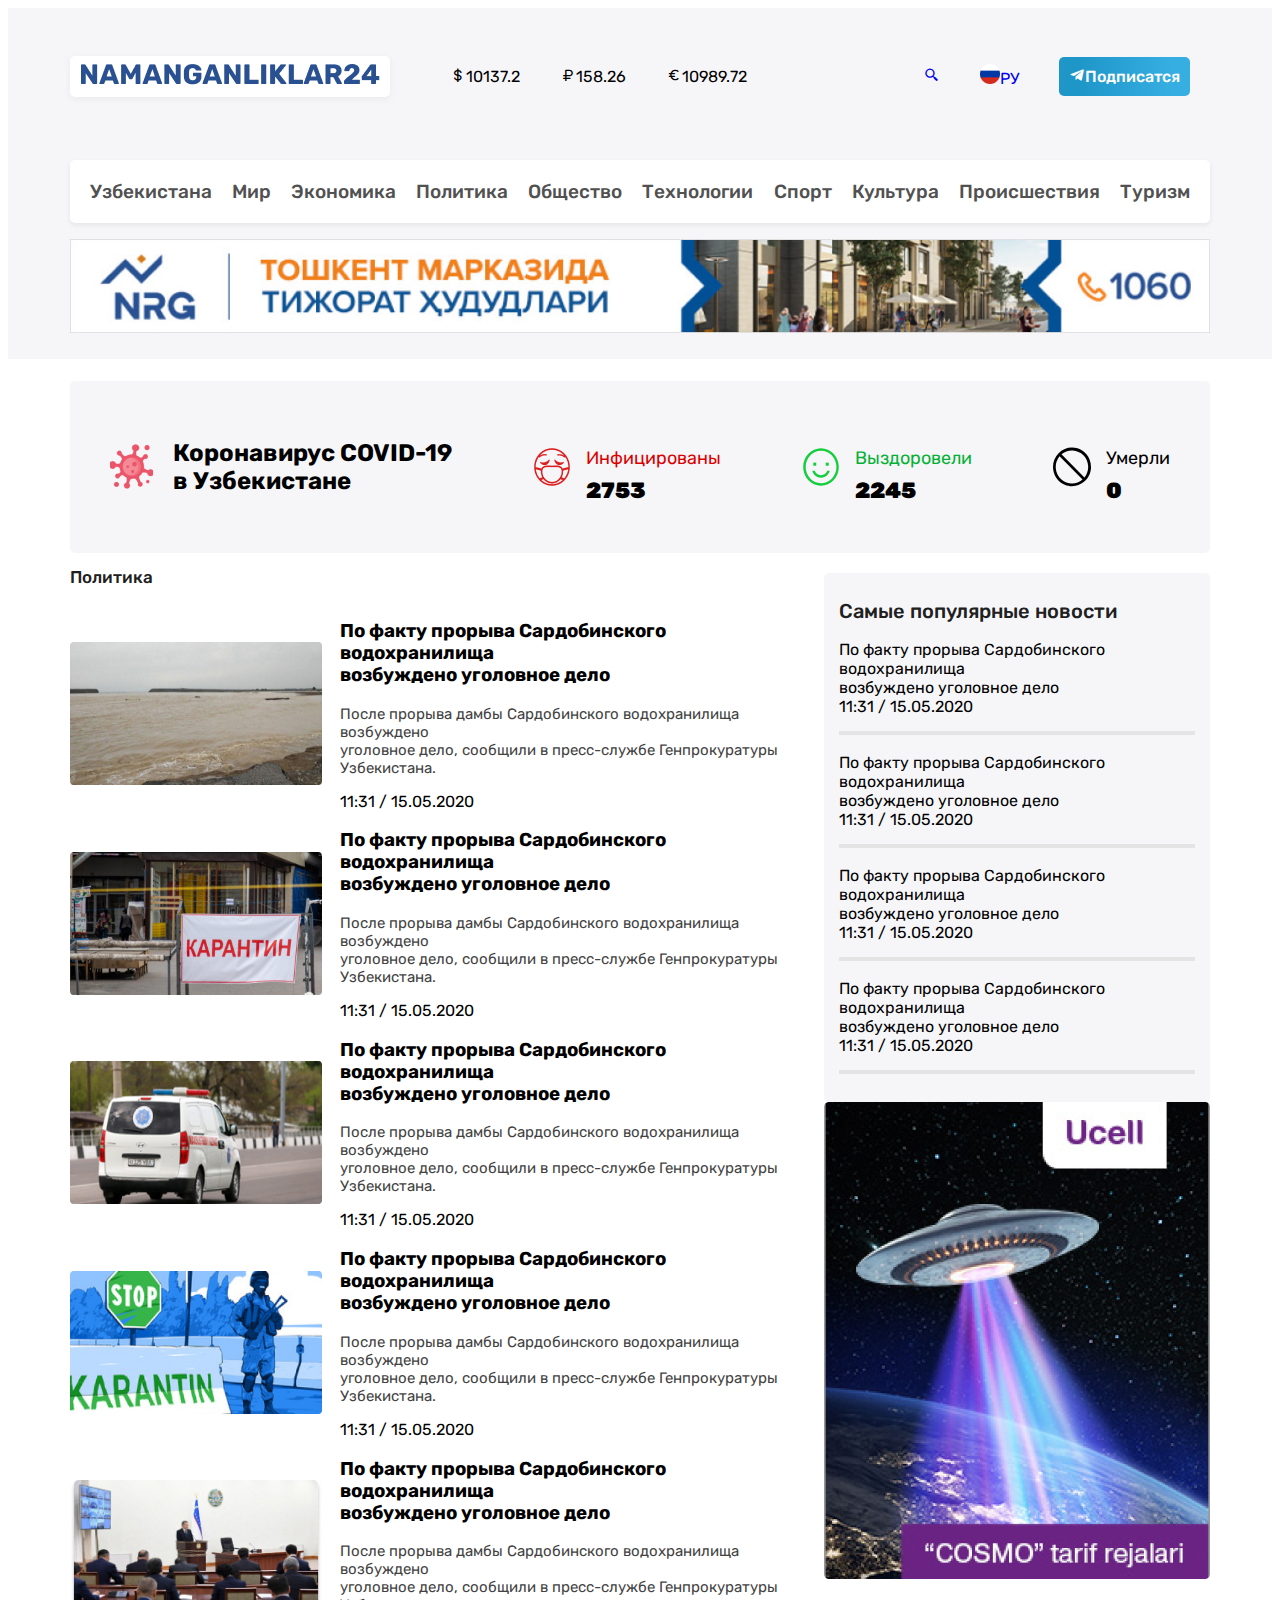
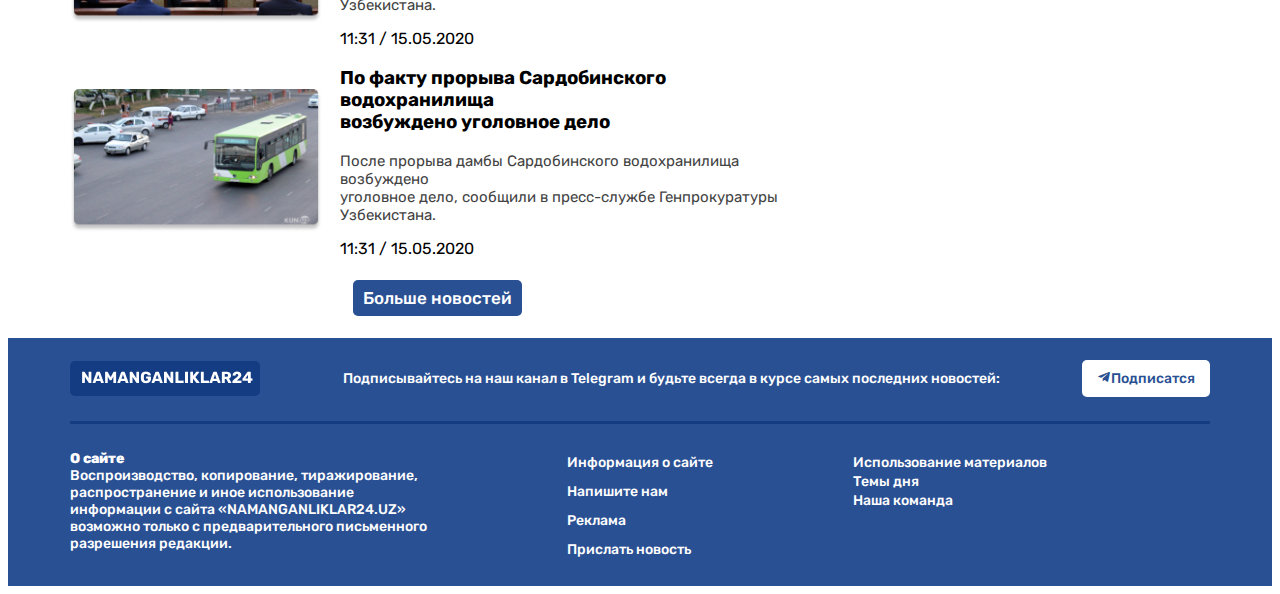
<file: index.html>
<!DOCTYPE html>
<html lang="en">
<head>
  <meta charset="UTF-8">
  <meta http-equiv="X-UA-Compatible" content="IE=edge">
  <meta name="viewport" content="width=device-width, initial-scale=1.0">
  <link rel="preconnect" href="https://fonts.googleapis.com">
  <link rel="preconnect" href="https://fonts.gstatic.com" crossorigin>
  <link href="https://fonts.googleapis.com/css2?family=Rubik:wght@400;500&display=swap" rel="stylesheet">
  <link href='https://unpkg.com/boxicons@2.0.9/css/boxicons.min.css' rel='stylesheet'>
  <link rel="stylesheet" href="styles/style.css">
  <title>page2</title>
</head>
<body>
  <div class="bg-header">
    <header class="container">
      <div class="header">
        <div class="header_inner_1">
          <a href="#"><img src="img/logo.png" alt="logo" width="300px"></a>
          <ul>
            <li><span><i class='bx bx-dollar' ></i></span>10137.2</li>
            <li><span><i class='bx bx-ruble' ></i></span>158.26</li>
            <li><span><i class='bx bx-euro' ></i></span>10989.72</li>
          </ul>
        </div>
        <div class="header_inner_2">
          <ul>
            <li><a href="#"><i class='bx bx-search-alt-2'></i></a></li>
            <li><a href="#"><img src="img/cif_ru.png" alt="ru"><span>РУ</span></a></li>
            <li><a class="btn" href="#"><i class='bx bxl-telegram'></i>Подписатся</a></li>
          </ul>
        </div>
      </div>
  
      <nav class="navbar">
        <ul class="navbar_list">
          <li><a href="#">Узбекистана </a></li>
          <li><a href="#">Мир</a></li>
          <li><a href="#">Экономика</a></li>
          <li><a href="page3.html">Политика</a></li>
          <li><a href="#">Общество</a></li>
          <li><a href="#">Технологии</a></li>
          <li><a href="#">Спорт</a></li>
          <li><a href="#">Культура</a></li>
          <li><a href="#">Происшествия</a></li>
          <li><a href="#">Туризм</a></li>
        </ul>
      </nav>
      
      <div class="reklama">
        <a href="#">
          <img src="img/nrg-banner.jpg" alt="reklama" width="1140">
        </a>
      </div>
    </header>
  </div>

  <main class="main_section container">
    <section class="covid_section">
        <div class="covid">
          <img src="img/icon-covid.png" alt="icon-covid" width="43px" height="45">
          <h2>Коронавирус COVID-19 <br> в Узбекистане</h2>
        </div>
        
        <div class="covid-info">
          <img src="img/icon-infected.png" alt="infected" width="38" height="40">
          <div class="dt-list">
            <h3 class="infected">Инфицированы</h3> 
            <span>2753</span>
          </div>
        </div>

        <div class="covid-info recovered">
          <img src="img/icon-recovered.svg" alt="infected" width="38" height="40">
          <div class="dt-list">
            <h3 class="infected">Выздоровели</h3> 
            <span>2245</span>
          </div>
        </div>

        <div class="covid-info dead">
          <img src="img/icon-dead.svg" alt="infected" width="38" height="40">
          <div class="dt-list">
            <h3 class="infected">Умерли</h3> 
            <span>0</span>
          </div>
        </div>
    </section>

    <div class="row">
    <section class="news">
      <h2 class="news-title">Политика</h2>

      <div class="new">
        <div class="new-image">
          <img src="img/sardoba.jpg" alt="image" width="252" height="143">
        </div>
        <div class="new-body">
          <h3 class="new-title">
            По факту прорыва Сардобинского водохранилища <br>
            возбуждено уголовное дело
          </h3>
          <p class="new-p">
            После прорыва дамбы Сардобинского водохранилища возбуждено <br> уголовное дело, сообщили в пресс-службе Генпрокуратуры <br> Узбекистана.
          </p>
          <time datetime="2020-05-15 11:31"><i class="far fa-calendar-alt"></i>11:31 / 15.05.2020</time>
        </div>
      </div>

      <div class="new">
        <div class="new-image">
          <img src="img/karantin.jpg" alt="image" width="252" height="143">
        </div>
        <div class="new-body">
          <h3 class="new-title">
            По факту прорыва Сардобинского водохранилища <br>
            возбуждено уголовное дело
          </h3>
          <p class="new-p">
            После прорыва дамбы Сардобинского водохранилища возбуждено <br> уголовное дело, сообщили в пресс-службе Генпрокуратуры <br> Узбекистана.
          </p>
          <time datetime="2020-05-15 11:31"><i class="far fa-calendar-alt"></i>11:31 / 15.05.2020</time>
        </div>
      </div>

      <div class="new">
        <div class="new-image">
          <img src="img/tez-yordam.jpg" alt="image" width="252" height="143">
        </div>
        <div class="new-body">
          <h3 class="new-title">
            По факту прорыва Сардобинского водохранилища <br>
            возбуждено уголовное дело
          </h3>
          <p class="new-p">
            После прорыва дамбы Сардобинского водохранилища возбуждено <br> уголовное дело, сообщили в пресс-службе Генпрокуратуры <br> Узбекистана.
          </p>
          <time datetime="2020-05-15 11:31"><i class="far fa-calendar-alt"></i>11:31 / 15.05.2020</time>
        </div>
      </div>

      <div class="new">
        <div class="new-image">
          <img src="img/stop-karantin.jpg" alt="image" width="252" height="143">
        </div>
        <div class="new-body">
          <h3 class="new-title">
            По факту прорыва Сардобинского водохранилища <br>
            возбуждено уголовное дело
          </h3>
          <p class="new-p">
            После прорыва дамбы Сардобинского водохранилища возбуждено <br> уголовное дело, сообщили в пресс-службе Генпрокуратуры <br> Узбекистана.
          </p>
          <time datetime="2020-05-15 11:31"><i class="far fa-calendar-alt"></i>11:31 / 15.05.2020</time>
        </div>
      </div>

      <div class="new">
        <div class="new-image">
          <img src="img/Rectangle-23.jpg" alt="image" width="252" height="143">
        </div>
        <div class="new-body">
          <h3 class="new-title">
            По факту прорыва Сардобинского водохранилища <br>
            возбуждено уголовное дело
          </h3>
          <p class="new-p">
            После прорыва дамбы Сардобинского водохранилища возбуждено <br> уголовное дело, сообщили в пресс-службе Генпрокуратуры <br> Узбекистана.
          </p>
          <time datetime="2020-05-15 11:31">11:31 / 15.05.2020</time>
        </div>
      </div>

      <div class="new">
        <div class="new-image">
          <img src="img/Rectangle-24.jpg" alt="image" width="252" height="143">
        </div>
        <div class="new-body">
          <h3 class="new-title">
            По факту прорыва Сардобинского водохранилища <br>
            возбуждено уголовное дело
          </h3>
          <p class="new-p">
            После прорыва дамбы Сардобинского водохранилища возбуждено <br> уголовное дело, сообщили в пресс-службе Генпрокуратуры <br> Узбекистана.
          </p>
          <time datetime="2020-05-15 11:31"><i class="far fa-calendar-alt"></i>11:31 / 15.05.2020</time>
        </div>
      </div>

      <div class="dark-button">
        <a class="btn-dark" href="#">Больше новостей</a>
      </div>
    </section>

    <aside>
      <div class="aside-news">
        <h2 class="aside-title">
          Cамые популярные новости
        </h2>
        <div class="aside-new">
          <div class="aside-new-p">
            По факту прорыва Сардобинского <br> 
            водохранилища <br>
            возбуждено уголовное дело
          </div>
          <time datetime="2020-05-15 11:31"><i class="far fa-calendar-alt"></i>11:31 / 15.05.2020</time>
        </div>
        <div class="aside-new">
          <div class="aside-new-p">
            По факту прорыва Сардобинского <br>
            водохранилища <br>
            возбуждено уголовное дело
          </div>
          <time datetime="2020-05-15 11:31"><i class="far fa-calendar-alt"></i>11:31 / 15.05.2020</time>
        </div>
        <div class="aside-new">
          <div class="aside-new-p">
            По факту прорыва Сардобинского <br>
            водохранилища <br>
            возбуждено уголовное дело
          </div>
          <time datetime="2020-05-15 11:31"><i class="far fa-calendar-alt"></i>11:31 / 15.05.2020</time>
        </div>
        <div class="aside-new">
          <div class="aside-new-p">
            По факту прорыва Сардобинского <br>
            водохранилища <br>
            возбуждено уголовное дело
          </div>
          <time datetime="2020-05-15 11:31"><i class="far fa-calendar-alt"></i>11:31 / 15.05.2020</time>
        </div>
      </div>
      <img src="img/reklama-ucell.jpg" alt="image" width="386">
    </aside>
    </div>
    
  </main>  

  <footer>
    <div class="container">
      <div class="footer-wrap">
        <div class="footer-head">
          <div class="footer-logo">
            <img src="img/footer-logo.png" alt="image">
          </div>
          <div class="footer-p">
            <p>Подписывайтесь на наш канал в Telegram и будьте всегда в курсе самых последних новостей:</p>
          </div>
          <a class="footer-btn" href="#"><i class='bx bxl-telegram'></i>Подписатся</a>
        </div>
        <div class="footer-body">
          <div class="footer-about">
            <p>
              <span>О сайте</span> <br> 
              Воспроизводство, копирование, тиражирование, <br> распространение и иное использование <br> информации с сайта «NAMANGANLIKLAR24.UZ» <br> возможно только с предварительного письменного <br> разрешения редакции.
            </p>
          </div>
          <div class="footer-nav1">
            <ul>
              <li><a href="#">Информация о сайте</a></li>
              <li><a href="#">Напишите нам</a></li>
              <li><a href="#">Реклама</a></li>
              <li><a href="#">Прислать новость</a></li>
            </ul>
          </div>                 
          <div class="footer-nav2">
            <ul>
              <li><a href="#">Использование материалов</a></li>
              <li><a href="#">Темы дня</a></li>
              <li><a href="#">Наша команда</a></li>
            </ul>
          </div>
        </div>
      </div>
    </div>
  </footer>

</body>
</html>
</file>
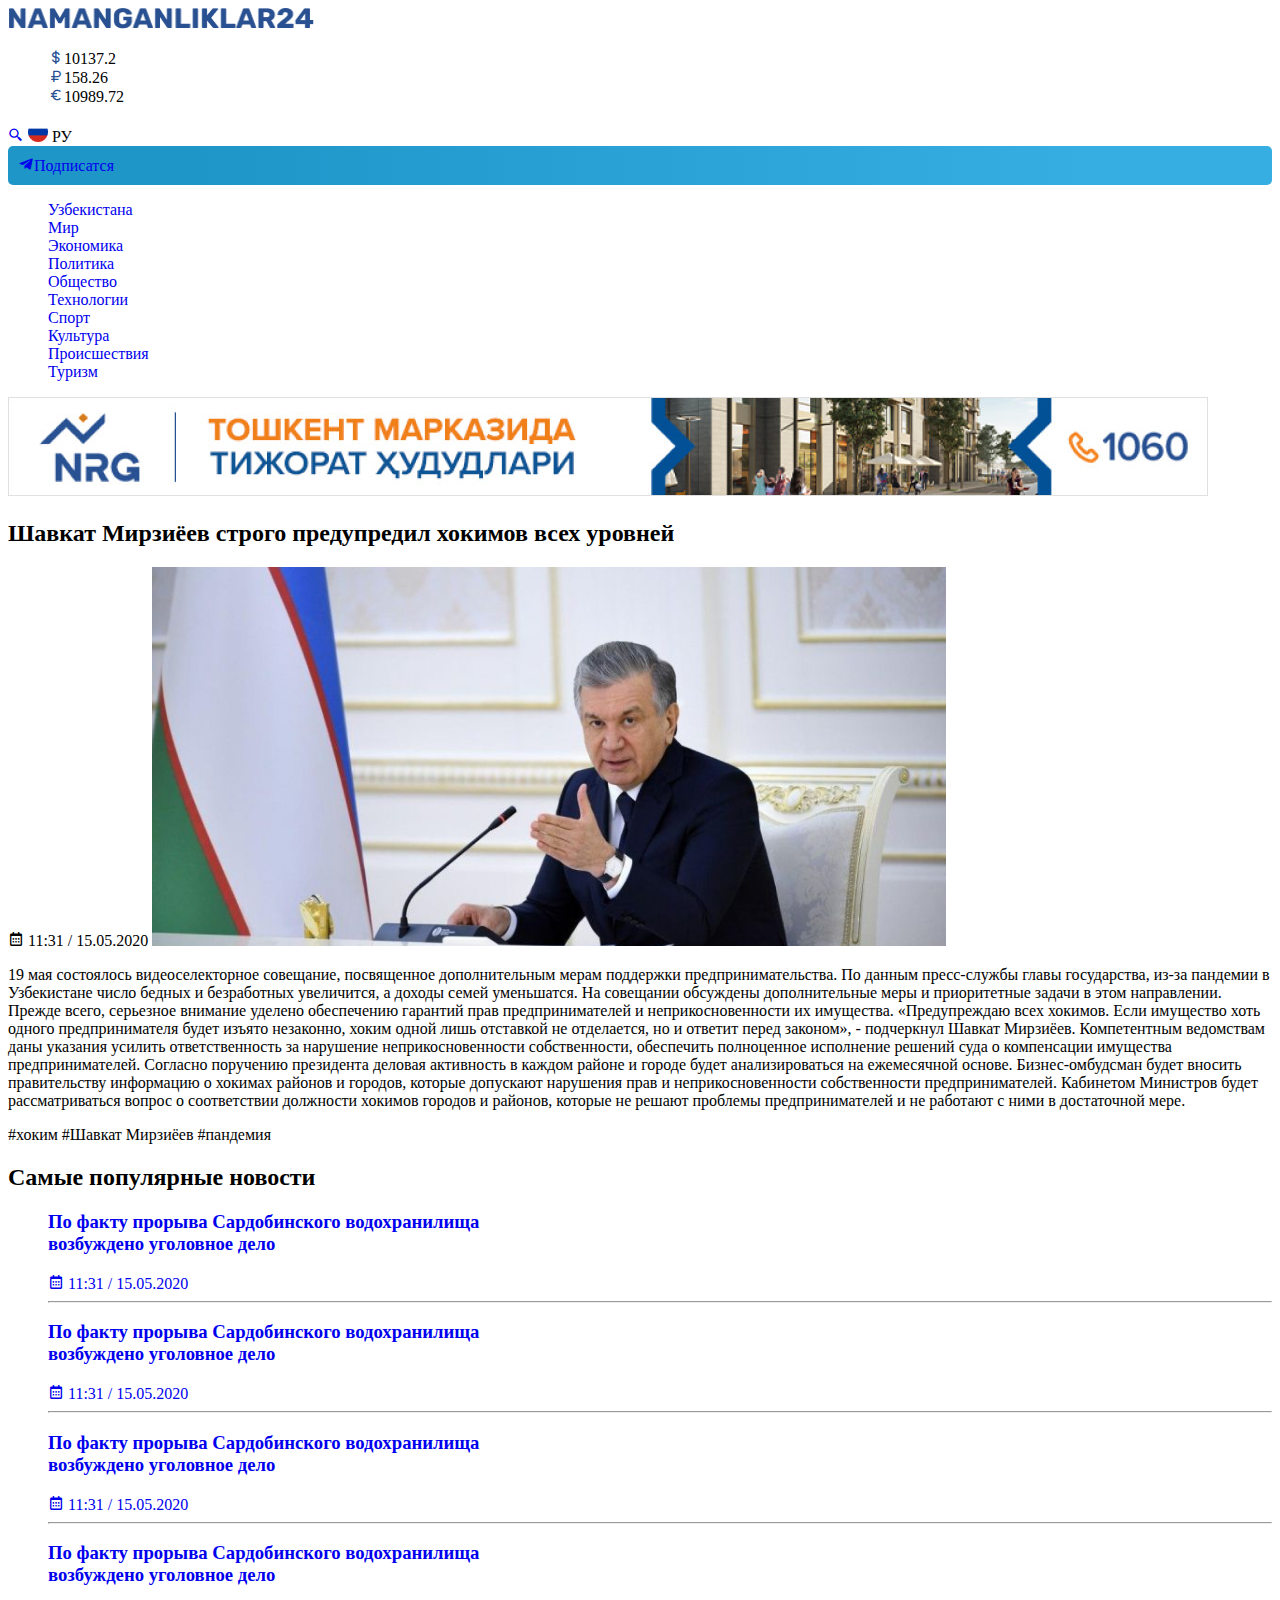
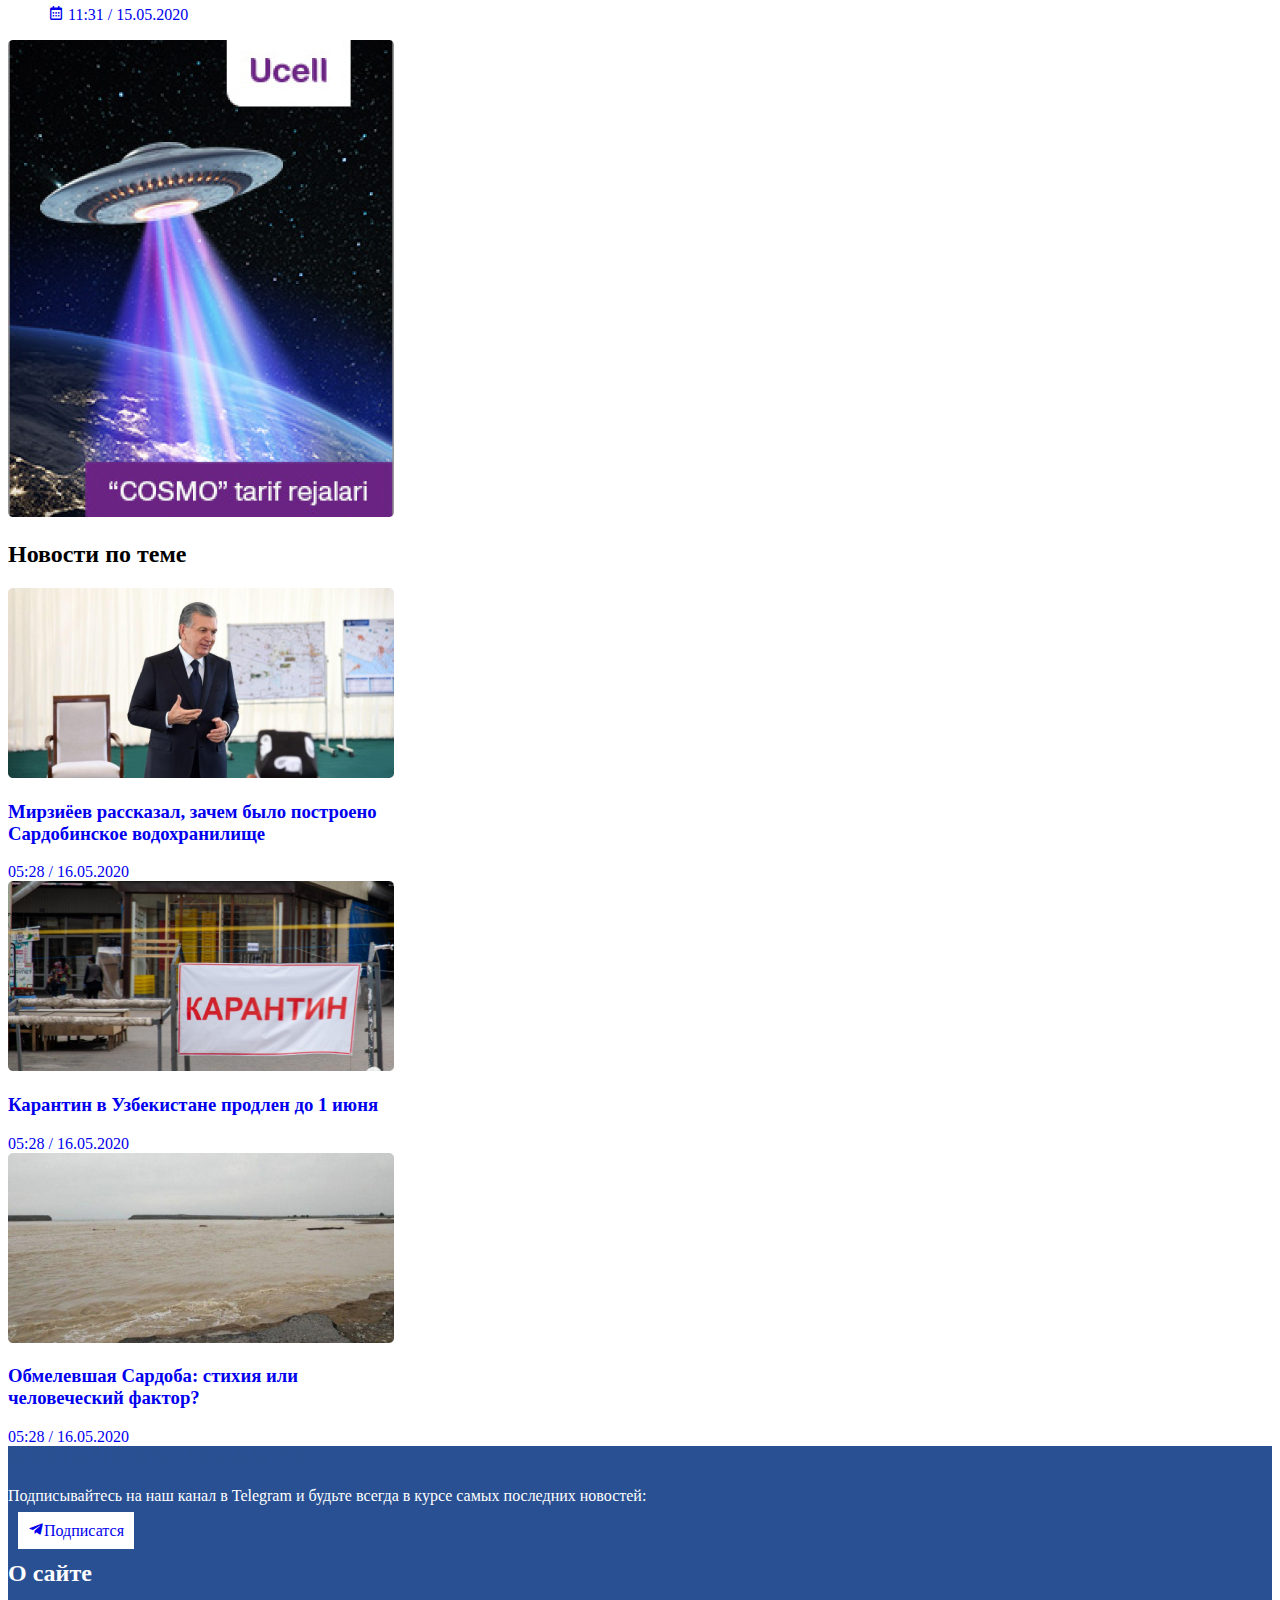
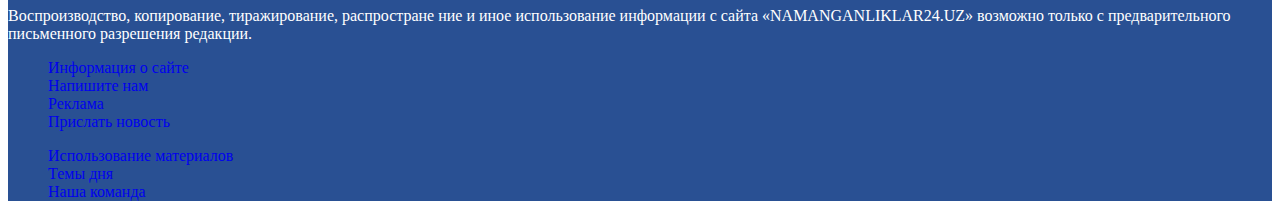
<file: page3.html>
<!DOCTYPE html>
<html lang="en">
<head>
  <meta charset="UTF-8">
  <meta http-equiv="X-UA-Compatible" content="IE=edge">
  <meta name="viewport" content="width=device-width, initial-scale=1.0">
  <link href='https://unpkg.com/boxicons@2.0.9/css/boxicons.min.css' rel='stylesheet'>
  <link rel="stylesheet" href="styles/style.css">
  <title>page2</title>
</head>
<body>
  
  <header>
    <div>
      <a href="#"><img src="img/logo.png" alt="logo" width="306px"></a>
      <ul>
        <li><span><i class='bx bx-dollar' ></i></span>10137.2</li>
        <li><span><i class='bx bx-ruble' ></i></span>158.26</li>
        <li><span><i class='bx bx-euro' ></i></span>10989.72</li>
      </ul>
    </div>
    <div>
      <a href="#"><i class='bx bx-search-alt-2'></i></a>
      <a href="#"><img src="img/cif_ru.png" alt="ru"></a>
      <span>РУ</span>
      <div class="btn"><a href="#"><i class='bx bxl-telegram'>Подписатся</i></a></div>
    </div>

    <nav>
      <ul>
        <li><a href="#">Узбекистана </a></li>
        <li><a href="#">Мир</a></li>
        <li><a href="#">Экономика</a></li>
        <li><a href="page3.html">Политика</a></li>
        <li><a href="#">Общество</a></li>
        <li><a href="#">Технологии</a></li>
        <li><a href="#">Спорт</a></li>
        <li><a href="#">Культура</a></li>
        <li><a href="#">Происшествия</a></li>
        <li><a href="#">Туризм</a></li>
      </ul>
    </nav>

    <aside>
      <a href="#">
        <img src="img/nrg-banner.jpg" alt="reklama" width="1200px">
      </a>
    </aside>
  </header>

  <main>
    <section>
      <div>
        <h2>
          Шавкат Мирзиёев строго предупредил хокимов всех уровней
        </h2>
        <time datetime="2020-07-07"> <i class='bx bx-calendar'></i> 11:31 / 15.05.2020</time>
        <img src="img/prezident2.jpg" alt="prezident" width="794">
        <p>
          19 мая состоялось видеоселекторное совещание, посвященное дополнительным мерам поддержки предпринимательства.
          По данным пресс-службы главы государства, из-за пандемии в Узбекистане число бедных и безработных увеличится, а доходы семей уменьшатся. На совещании обсуждены дополнительные меры и приоритетные задачи в этом направлении.
          Прежде всего, серьезное внимание уделено обеспечению гарантий прав предпринимателей и неприкосновенности их имущества.
          «Предупреждаю всех хокимов. Если имущество хоть одного предпринимателя будет изъято незаконно, хоким одной лишь отставкой не отделается, но и ответит перед законом», - подчеркнул Шавкат Мирзиёев.
          Компетентным ведомствам даны указания усилить ответственность за нарушение неприкосновенности собственности, обеспечить полноценное исполнение решений суда о компенсации имущества предпринимателей.
          Согласно поручению президента деловая активность в каждом районе и городе будет анализироваться на ежемесячной основе.
          Бизнес-омбудсман будет вносить правительству информацию о хокимах районов и городов, которые допускают нарушения прав и неприкосновенности собственности предпринимателей.
          Кабинетом Министров будет рассматриваться вопрос о соответствии должности хокимов городов и районов, которые не решают проблемы предпринимателей и не работают с ними в достаточной мере.
        </p>
        <p class="hashtag">
          #хоким
          #Шавкат Мирзиёев
          #пандемия
        </p>
      </div>
    </section>

    <aside>
      <h2>Cамые популярные новости</h2>
          <ul>
            <li>
              <a href="#">
                <h3>По факту прорыва Сардобинского водохранилища <br>
                возбуждено уголовное дело</h3>
                <time datetime="2020-07-07"> <i class='bx bx-calendar'></i> 11:31 / 15.05.2020</time>
                <hr>
              </a>
            </li>
            <li>
              <a href="#">
                <h3>По факту прорыва Сардобинского водохранилища <br>
                возбуждено уголовное дело</h3>
                <time datetime="2020-07-07"> <i class='bx bx-calendar'></i> 11:31 / 15.05.2020</time>
                <hr>
              </a>
            </li>
            <li>
              <a href="#">
                <h3>По факту прорыва Сардобинского водохранилища <br>
                возбуждено уголовное дело</h3>
                <time datetime="2020-07-07"> <i class='bx bx-calendar'></i> 11:31 / 15.05.2020</time>
                <hr>
              </a>
            </li>
            <li>
              <a href="#">
                <h3>По факту прорыва Сардобинского водохранилища <br>
                возбуждено уголовное дело</h3>
                <time datetime="2020-07-07"> <i class='bx bx-calendar'></i> 11:31 / 15.05.2020</time>
              </a>
            </li>
          </ul>
        </div>
        <div>
          <a href="#">
            <img src="img/reklama-ucell.jpg" alt="reklama" width="386" height="477">
          </a>
        </div>
    </aside>
  </main>

  <section>
    <h2>Новости по теме</h2>
    <li>
      <a href="#">
        <img src="img/prezident.jpg" alt="prezident" width="386" height="190">
        <h3>Мирзиёев рассказал, зачем было построено <br> Сардобинское водохранилище</h3>
        <time datetime="2020-07-07">05:28 / 16.05.2020</time>
      </a>
    </li>
    <li>
      <a href="#">
        <img src="img/karantin.jpg" alt="karantin" width="386" height="190">
        <h3>Карантин в Узбекистане продлен до 1 июня</h3>
        <time datetime="2020-07-07">05:28 / 16.05.2020</time>
      </a>
    </li>
    <li>
      <a href="#">
        <img src="img/sardoba.jpg" alt="sardoba" width="386" height="190">
        <h3>Обмелевшая Сардоба: стихия или <br>
          человеческий фактор?</h3>
        <time datetime="2020-07-07">05:28 / 16.05.2020</time>
      </a>
    </li>
  </section>

  <footer>
    <div>
      <img src="img/logo.png" alt="logo">
    </div>
    <div>
      <p>
        Подписывайтесь на наш канал в Telegram и будьте всегда в курсе самых последних новостей:
      </p>
    </div>
    <div>
      <span class="btn_light"><a href="#"><i class='bx bxl-telegram' >Подписатся</i></a></span>
    </div>
    <div>
      <h2>О сайте</h2>
      <p> 
        Воспроизводство, копирование, тиражирование, распростране ние и иное использование информации с сайта «NAMANGANLIKLAR24.UZ» возможно только с предварительного письменного разрешения редакции.
      </p>
    </div>
    <div>
      <ul>
        <li><a href="#">Информация о сайте</a></li>
        <li><a href="#">Напишите нам</a></li>
        <li><a href="#">Реклама</a></li>
        <li><a href="#">Прислать новость</a></li>
      </ul>
    </div>
    <div>
      <ul>
        <li><a href="#">Использование материалов</a></li>
        <li><a href="#">Темы дня</a></li>
        <li><a href="#">Наша команда</a></li>
      </ul>
    </div>
  </footer>
</body>
</html>
</file>
<file: styles/style.css>
*{
  box-sizing: border-box;
}

body{
  font-family: 'Rubik';
}

.container{
  width: 1140px;
  margin: 0 auto;
}


.btn{
  background: linear-gradient(90deg, #1E96C8 15.07%, #37AEE2 85.96%);
  color: #ffffff;
  padding: 10px;
  font-weight: 500;
  font-size: 16px;
  line-height: 19px;
  border-radius: 5px;
}

a{
  text-decoration: none;
}

.btn_dark{
  background: #295093;
  color: #ffffff;
  padding: 10px;
  font-weight: 500;
}

.btn_light{
  background-color: #ffffff;
  color: #285193;
  margin: 10px;
  font-weight: 500;
  padding: 10px;
}

header > div > ul > li > span{
  color: #285193;
}

.infected{
  color: #DB0000;
}

.recovered{
  color: #05B135;
}

footer{
  background: #295093;
  color: #ffffff;
}


/* header */

.header{
  padding-top: 40px;
  padding-bottom: 40px;
  display: flex;
  justify-content: space-between;
  align-items: center;
}

.bg-header{
  background: #F6F6F9;
}

.header_inner_1 a{
  padding: 8px 10px;
  background: #FFFFFF;
  box-shadow: 0px 2px 6px rgba(202, 202, 202, 0.25);
  border-radius: 5px;
}

.header_inner_1, .header_inner_1 > ul, .header_inner_2 > ul{
  display: flex;
  justify-content: space-around;
  align-items: center;
}

.header_inner_1 > ul > li, 
.header_inner_2 > ul > li{
  margin: 0 20px;
}

.header_inner_1 > ul > li {
  font-weight: 400;
}

/* navbar */

.navbar .navbar_list{
  padding: 20px 0;
  display: flex;
  justify-content: space-evenly;
  font-weight: 500;
  background: #FFFFFF;
  box-shadow: 0px 2px 5px rgba(159, 159, 159, 0.19);
  border-radius: 5px;
}

li{
  list-style: none;
}

.navbar a{
  text-decoration: none;
  font-weight: 500;
  font-size: 19px;
  line-height: 23px;
  color: #515151;
}

.reklama{
  padding-bottom: 22px;
}


/* main section */

.covid_section{
  margin-top: 22px;
  padding: 38px 0;
}

.covid{
  display: flex;
  align-items: center;
}

.covid img{
  margin-right: 20px;
}

.covid-info{
  display: flex;
  align-items: center;
}

.covid-info img{
  margin-right: 15px;
}

.dt-list{
  display: flex;
  flex-direction: column;
  align-items: flex-start;
}

.dt-list h3{
  font-weight: normal;
  font-size: 18px;
  line-height: 21px;
}

.dt-list span{
  margin-top: -10px;
}

.covid_section{
  background: #F6F6F9;
  border-radius: 5px;
}

.covid_section, .covid_section > dl{
  display: flex;
  justify-content: space-around;
  font-weight: 500;
}

.covid_section div{
  display: flex;
  justify-content: space-evenly;
}

.recovered h3{
  color: #05B135;
}

.dead h3, .recovered span{
  color: #000;
}

.covid-info span{
  font-size: 22px;
  font-weight: 900;
}

/* news section */

.row{
  display: flex;
}

.news{
  margin-right: 20px;
}

.news-title{
  font-weight: 500;
  font-size: 20px;
  line-height: 24px;
  color: #000000;
}

.new{
  display: flex;
  align-items: center;
}
.new-image{
  padding-top: 20px;
  margin-right: 18px;
}

.news-title{
  font-weight: 500;
  font-size: 17px;
  line-height: 20px;
  color: #202020;
}

.new-p{
  font-weight: normal;
  font-size: 15px;
  line-height: 18px;
  color: #434343;
}

.dark-button{
  text-align: center;
  margin: 30px 0;
}

.btn-dark{
  padding: 8px 10px;
  font-weight: 500;
  font-size: 17px;
  line-height: 20px;
  color: #FFFFFF;
  background: #295093;
  border-radius: 5px;
}

.aside-news{
  margin-top: 20px;
  padding: 10px 15px;
  background: #F6F6F9;
  border-radius: 5px;
}

.aside-new{
  border-bottom: 4px solid #E4E4E4;
  margin-bottom: 18px;
  padding-bottom: 15px;
}

.aside-title{
  font-weight: 500;
  font-size: 20px;
  line-height: 24px;
  color: #202020;
}


/* footer */

.footer-head{
  padding: 18px 0 20px 0;
  display: flex;
  justify-content: space-between;
  align-items: center;
  border-bottom: 3px solid #133C82;;
}

.footer-logo{
  background: #133C82;
  border-radius: 5px;
  padding: 8px 12px;
  width: 190px;
}

.footer-p{
  font-weight: 500;
  font-size: 14px;
  line-height: 17px;
  color: #FFFFFF;
}

.footer-btn{
  padding: 10px 15px;
  background: #FFFFFF;
  border-radius: 5px;
  font-weight: 500;
  font-size: 14px;
  line-height: 17px;
  color: #295093;
}

.footer-body{
  padding: 12px 0;
  display: flex;
}

.footer-body span{
  font-weight: 800;
}

.footer-about p{
  margin-right: 100px;
  font-weight: 500;
  font-size: 14px;
  line-height: 17px;
  color: #FFFFFF;
}

.footer-body a{
  text-decoration: none;
  font-weight: 500;
  font-size: 14px;
  line-height: 17px;
  color: #FFFFFF;
}

.footer-nav1{
  padding-right: 100px;
}

.footer-nav1 li, .footer-nav1 li{
  margin-bottom: 10px;
}
</file>
